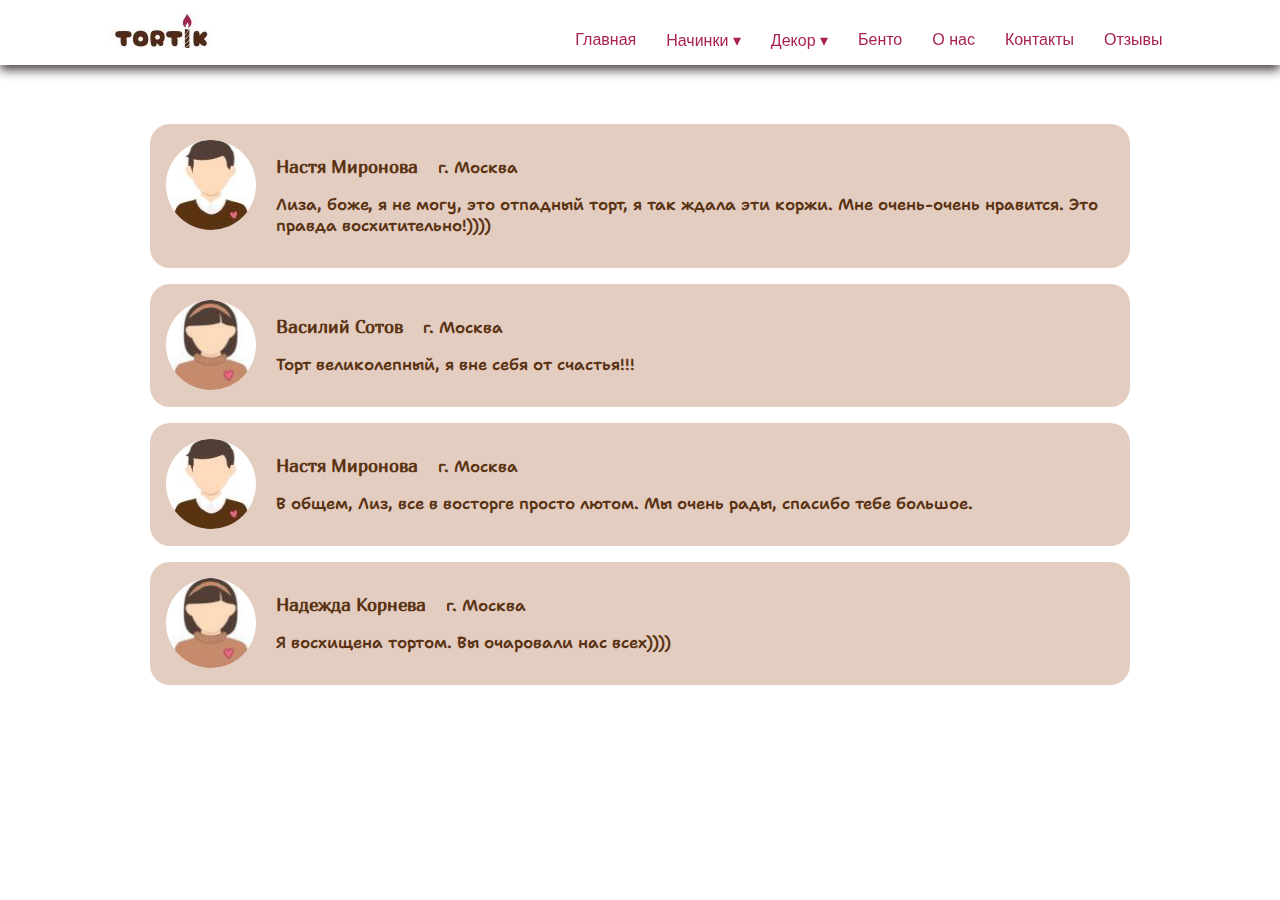
<file: 12th.html>
<!DOCTYPE html>
<html lang="ru">
  <head>
    <meta charset="UTF-8">
    <title>ТОРТИК</title>
    <meta http-equiv="X-UA-Compatible" content="IE-edge">
    <meta name="viewport" content="1.0">
    <title>DropDown Menu</title>
    <link rel="stylesheet" type="text/css" href="style12.css">
   <link rel="preconnect" href="https://fonts.googleapis.com">
<link rel="preconnect" href="https://fonts.gstatic.com" crossorigin>
<link href="https://fonts.googleapis.com/css2?family=Balsamiq+Sans&family=Marmelad&family=Montserrat+Alternates:wght@600&family=Oi&family=Pattaya&family=Shantell+Sans:wght@300&display=swap" rel="stylesheet">
<link rel='stylesheet' href='https://cdn-uicons.flaticon.com/2.0.0/uicons-brands/css/uicons-brands.css'>
  </head>
  <body>
    <header>
      <a href="#" class="logo"> <img src="images/logogo.jpg"></a>
      <nav>
        <ul>
          <li><a href="index.html">Главная</a></li>
          <li><a href="#">Начинки &blacktriangledown;</a>
            <ul>
              <li><a href="menu.html">Бисквитные</a></li>
              <li><a href="third.html">Муссовые</a></li>
            </ul>
          </li>
          <li><a href="#">Декор &blacktriangledown;</a>
            <ul>
              <li><a href="sixth.html">На день рождения</a></li>
              <li><a href="fifth.html">На свадьбу</a></li>
              <li><a href="eightth.html">Другое</a></li>
            </ul>
          </li>
          <li><a href="nineth.html">Бенто</a>
           
          </li>
          <li><a href="10th.html">О нас</a></li>
          <li><a href="11th.html">Контакты</a></li>
          <li><a href="12th.html">Отзывы</a></li>
        </ul>
      </nav>
    </header>
 <div class="bububu">
  <div class="container">
  <img src="images/male.jpg" alt="avatar">
  <p><span>Настя Миронова</span> г. Москва</p>
  <p>Лиза, боже, я не могу, это отпадный торт, я так ждала эти коржи. Мне очень-очень нравится. Это правда восхитительно!))))</p>
</div>
<div class="container">
  <img src="images/female.jpg" alt="avatar">
  <p><span>Василий Сотов</span> г. Москва</p>
  <p>Торт великолепный, я вне себя от счастья!!!</p>
</div>
<div class="container">
  <img src="images/male.jpg" alt="avatar">
  <p><span>Настя Миронова</span> г. Москва</p>
  <p>В общем, Лиз, все в восторге просто лютом. Мы очень рады, спасибо тебе большое.</p>
</div>
<div class="container">
  <img src="images/female.jpg" alt="avatar">
  <p><span>Надежда Корнева</span> г. Москва</p>
  <p>Я восхищена тортом. Вы очаровали нас всех))))</p>
</div>
</div>
  </body>
</file>
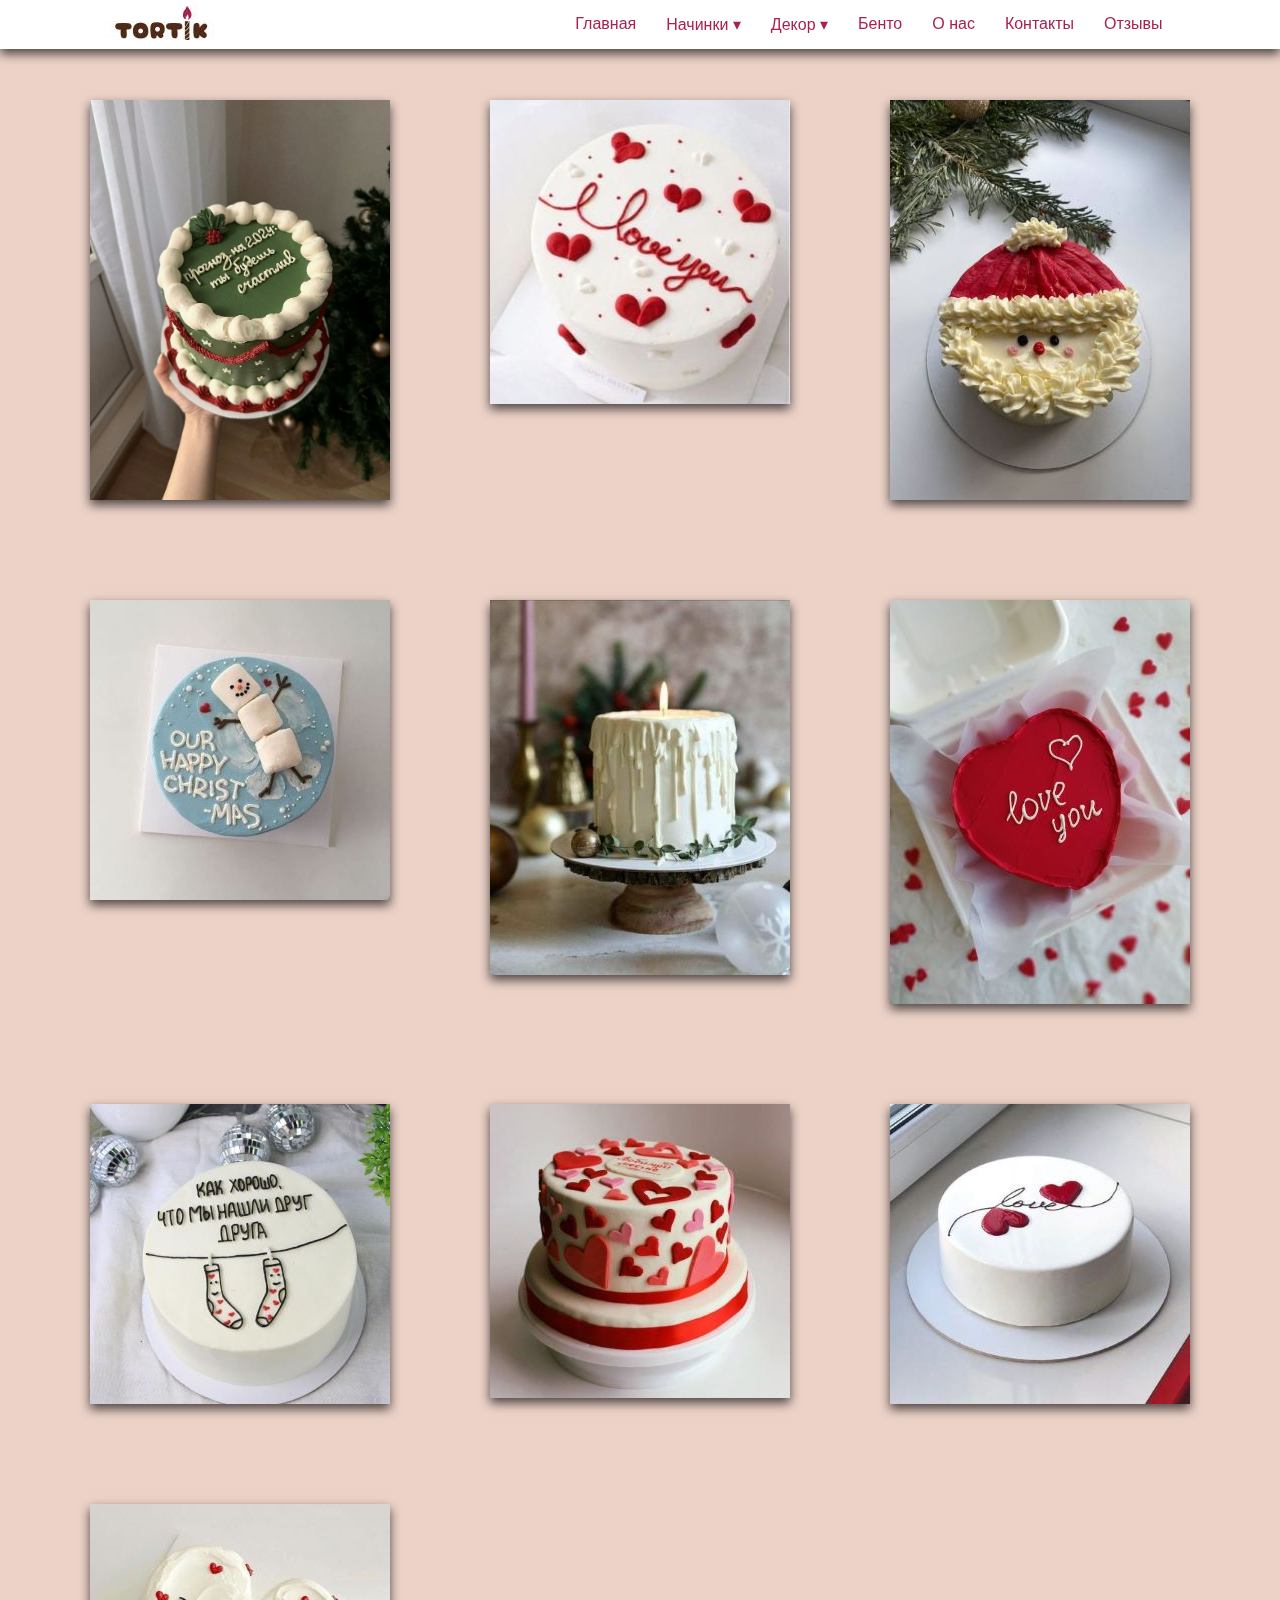
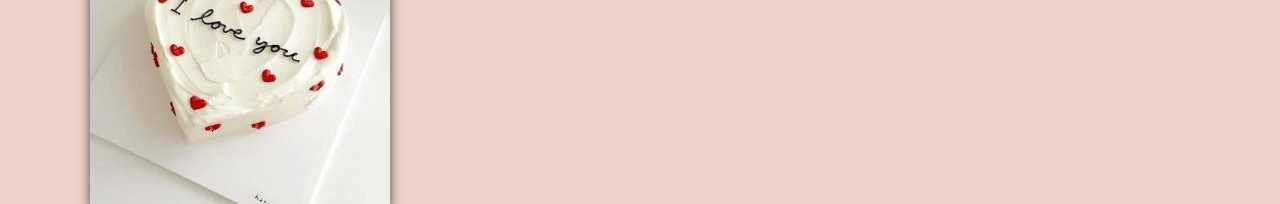
<file: eightth.html>
<!DOCTYPE html>
<html lang="ru">
  <head>
    <meta charset="UTF-8">
    <title>ТОРТИК</title>
    <meta http-equiv="X-UA-Compatible" content="IE-edge">
    <meta name="viewport" content="1.0">
    <title>DropDown Menu</title>
    <meta name="viewport" content="width=device-width, initial-scale=1">
    <link rel="stylesheet" type="text/css" href="style8.css">
   <link rel="preconnect" href="https://fonts.googleapis.com">
<link rel="preconnect" href="https://fonts.gstatic.com" crossorigin>
<link href="https://fonts.googleapis.com/css2?family=Balsamiq+Sans&family=Marmelad&family=Montserrat+Alternates:wght@600&family=Oi&family=Pattaya&family=Shantell+Sans:wght@300&display=swap" rel="stylesheet">
<link rel='stylesheet' href='https://cdn-uicons.flaticon.com/2.0.0/uicons-brands/css/uicons-brands.css'>
  </head>
  <body> 
    <header>
      <a href="#" class="logo"> <img src="images/logogo.jpg"></a>
      <nav>
        <ul>
          <li><a href="index.html">Главная</a></li>
          <li><a href="#">Начинки &blacktriangledown;</a>
            <ul>
              <li><a href="menu.html">Бисквитные</a></li>
              <li><a href="third.html">Муссовые</a></li>
            </ul>
          </li>
          <li><a href="#">Декор &blacktriangledown;</a>
            <ul>
              <li><a href="sixth.html">На день рождения</a></li>
              <li><a href="fifth.html">На свадьбу</a></li>
              <li><a href="eightth.html">Другое</a></li>
            </ul>
          </li>
          <li><a href="nineth.html">Бенто</a>
           
          </li>
          <li><a href="10th.html">О нас</a></li>
          <li><a href="11th.html">Контакты</a></li>
          <li><a href="12th.html">Отзывы</a></li>
        </ul>
      </nav>
    </header>
   <section class="Intro8">
    <div class="intro-image8">
      
   
     <div class="other-decor">
        <div class="decor">
          <div class="decor-img">
            <img  style="width: 100%;" src="images/other1.jpg">
          </div>
        </div>
        <div class="decor">
           <div class="decor-img">
            <img src="images/other5.jpg">
            </div>
        </div>
        <div class="decor">
           <div class="decor-img">
            <img src="images/other2.jpg">
            </div>
        </div>
     </div>

     <div class="other-decor">
        <div class="decor">
          <div class="decor-img">
            <img src="images/other4.jpg">
          </div>
        </div>
        <div class="decor">
           <div class="decor-img">
            <img src="images/other3.jpg">
            </div>
        </div>
        <div class="decor">
           <div class="decor-img">
            <img src="images/other7.jpg">
            </div>
        </div>
        
     </div>

     <div class="other-decor">
        <div class="decor">
          <div class="decor-img">
            <img src="images/other6.jpg">
          </div>
        </div>
        <div class="decor">
           <div class="decor-img">
            <img src="images/other8.jpg">
            </div>
        </div>
        <div class="decor">
          <div class="decor-img">
            <img src="images/other9.jpg">
          </div>
        </div>
     </div>

     <div class="other-decor">
        <div class="decor">
          <div class="decor-img">
            <img src="images/other0.jpg">
          </div>
        </div>
     </div>
        
     </div>
</section>


  </body>
</file>
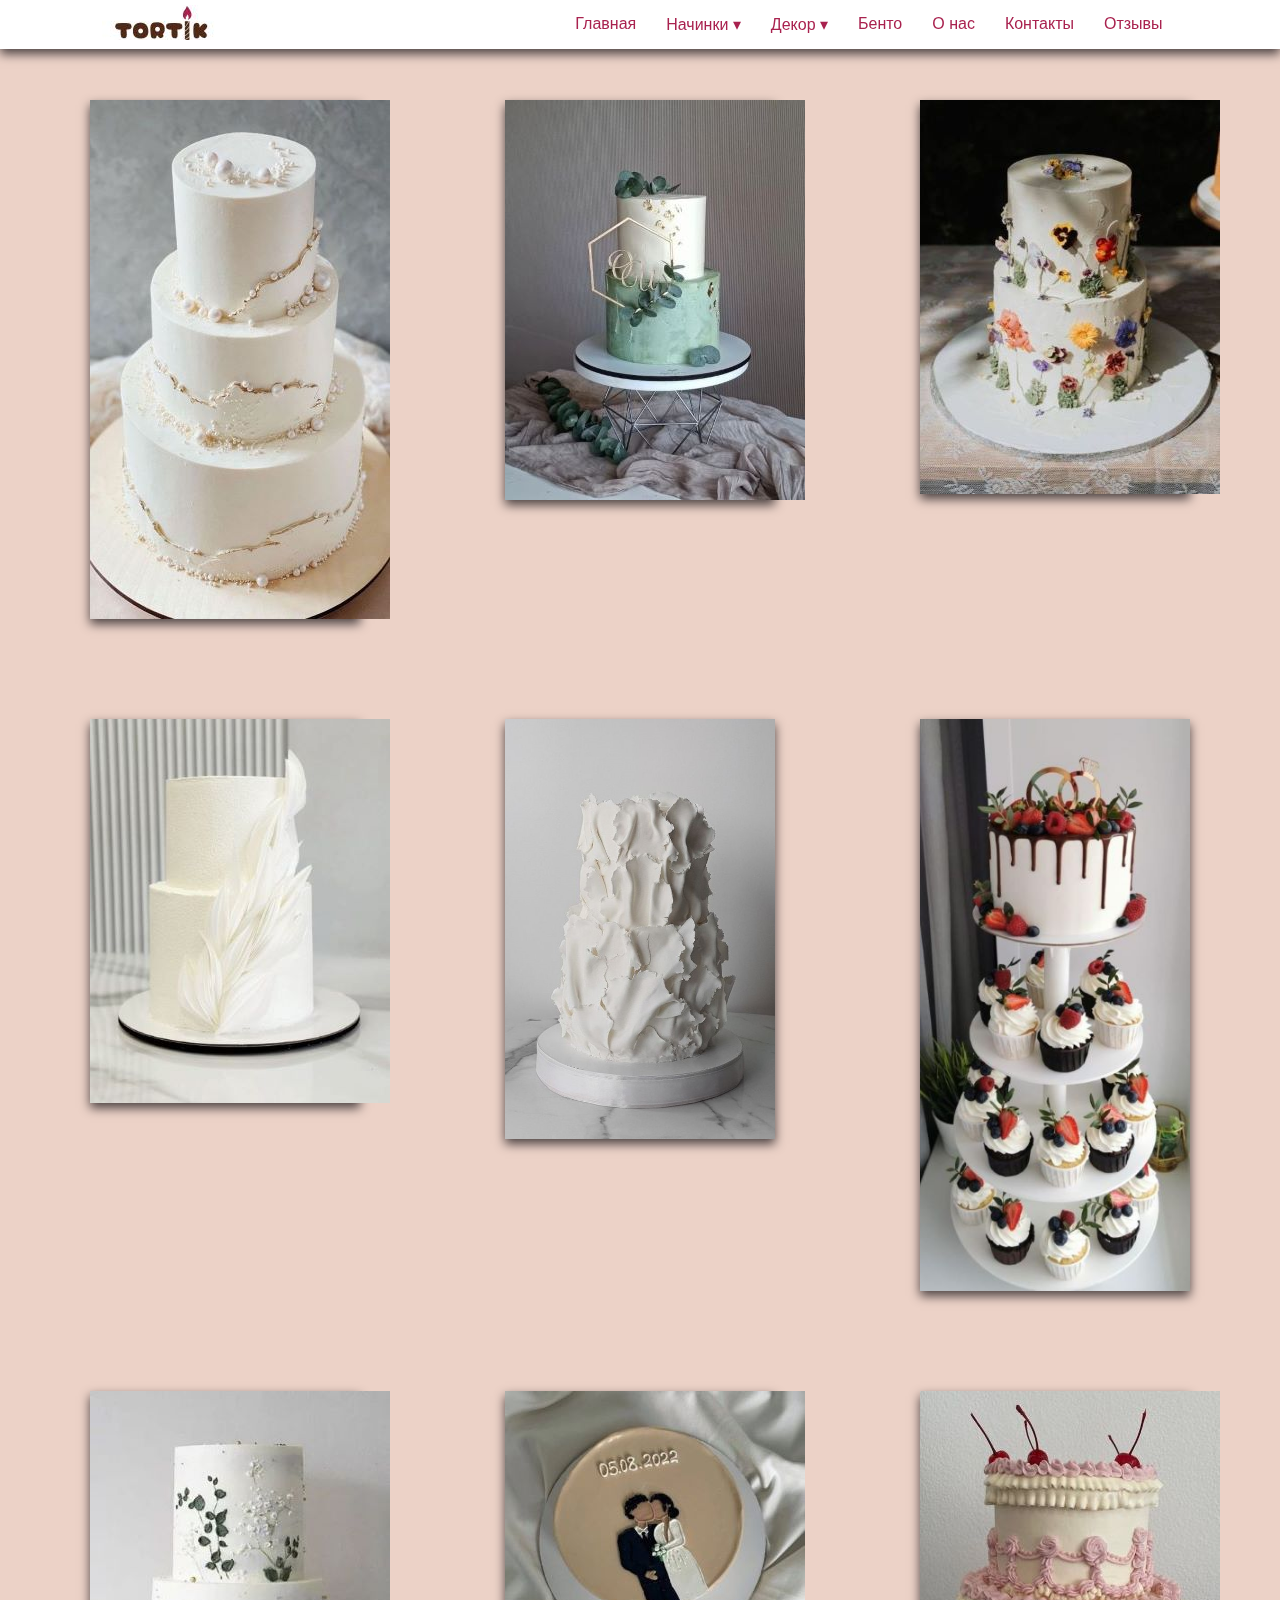
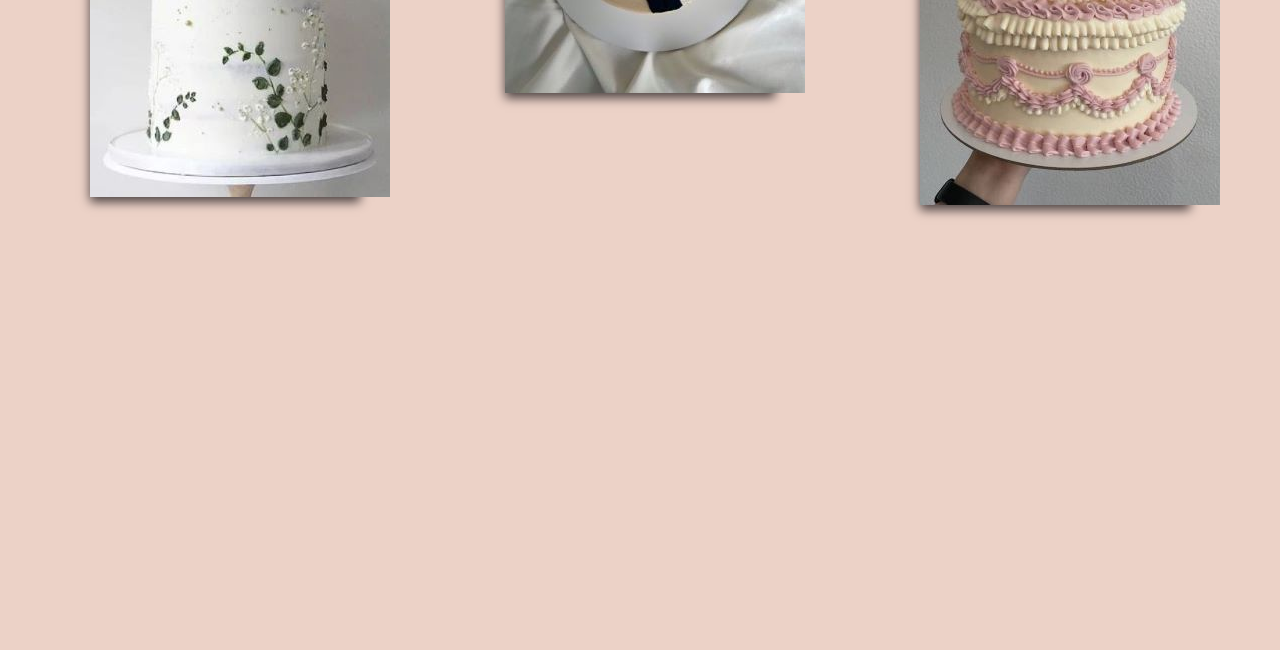
<file: fifth.html>
<!DOCTYPE html>
<html lang="ru">
  <head>
    <meta charset="UTF-8">
    <title>ТОРТИК</title>
    <meta http-equiv="X-UA-Compatible" content="IE-edge">
    <meta name="viewport" content="1.0">
    <title>DropDown Menu</title>
    <link rel="stylesheet" type="text/css" href="style5.css">
   <link rel="preconnect" href="https://fonts.googleapis.com">
   <meta name="viewport" content="width=device-width, initial-scale=1">
<link rel="preconnect" href="https://fonts.gstatic.com" crossorigin>
<link href="https://fonts.googleapis.com/css2?family=Balsamiq+Sans&family=Marmelad&family=Montserrat+Alternates:wght@600&family=Oi&family=Pattaya&family=Shantell+Sans:wght@300&display=swap" rel="stylesheet">
<link rel='stylesheet' href='https://cdn-uicons.flaticon.com/2.0.0/uicons-brands/css/uicons-brands.css'>
  </head>
  <body> 
    <header>
      <a href="#" class="logo"> <img src="images/logogo.jpg"></a>
      <nav>
        <ul>
          <li><a href="index.html">Главная</a></li>
          <li><a href="#">Начинки &blacktriangledown;</a>
            <ul>
              <li><a href="menu.html">Бисквитные</a></li>
              <li><a href="third.html">Муссовые</a></li>
            </ul>
          </li>
          <li><a href="#">Декор &blacktriangledown;</a>
            <ul>
              <li><a href="sixth.html">На день рождения</a></li>
              <li><a href="fifth.html">На свадьбу</a></li>
              <li><a href="eightth.html">Другое</a></li>
            </ul>
          </li>
          <li><a href="nineth.html">Бенто</a>
           
          </li>
          <li><a href="10th.html">О нас</a></li>
          <li><a href="11th.html">Контакты</a></li>
          <li><a href="12th.html">Отзывы</a></li>
        </ul>
      </nav>
    </header>
   <section class="Intro5">
    <div class="intro-image5">
      
   
     <div class="wedding-decor">
        <div class="decor">
          <div class="decor-img">
            <img src="images/wedding1.jpg">
          </div>
        </div>
        <div class="decor">
           <div class="decor-img">
            <img src="images/wedding2.jpg">
            </div>
        </div>
        <div class="decor">
           <div class="decor-img">
            <img src="images/wedding3.jpg">
            </div>
        </div>
     </div>

     <div class="wedding-decor">
        <div class="decor">
          <div class="decor-img">
            <img src="images/wedding4.jpg">
          </div>
        </div>
        <div class="decor">
           <div class="decor-img">
            <img  style="width: 100%;" src="images/wedding5.jpg">
            </div>
        </div>
        <div class="decor">
           <div class="decor-img">
            <img style="width: 100%;"  src="images/wedding8.jpg">
            </div>
        </div>
        
     </div>

     <div class="wedding-decor">
        <div class="decor">
          <div class="decor-img">
            <img src="images/wedding6.jpg">
          </div>
        </div>
        <div class="decor">
           <div class="decor-img">
            <img src="images/wedding7.jpg">
            </div>
        </div>
        <div class="decor">
          <div class="decor-img">
            <img src="images/wedding9.jpg">
          </div>
        </div>
     </div>

     
        
     </div>
</section>


  </body>
</file>
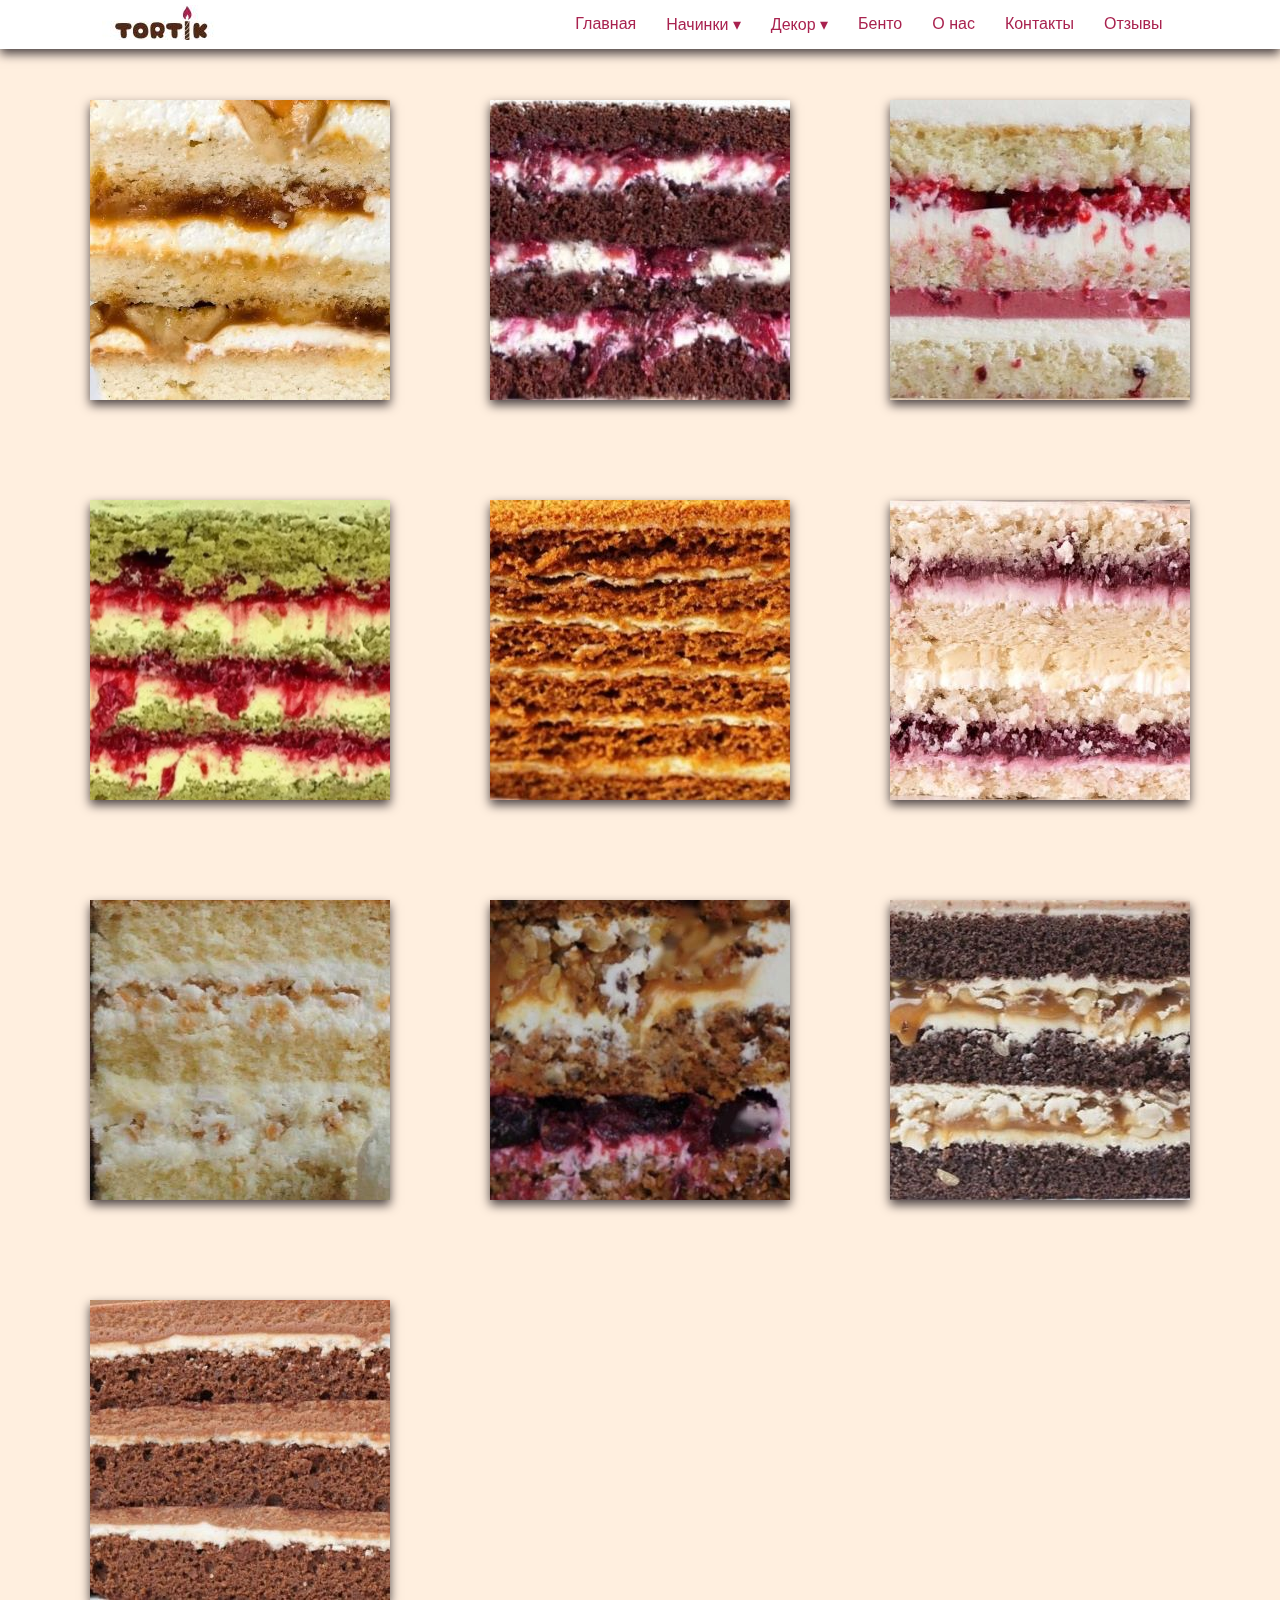
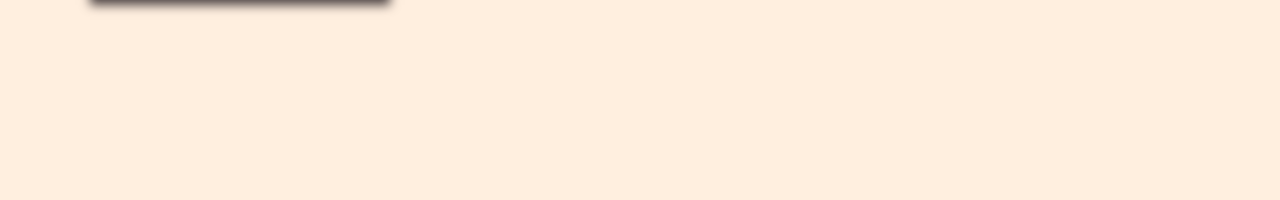
<file: menu.html>
<!DOCTYPE html>
<html lang="ru">
  <head>
    <meta charset="UTF-8">
    <title>ТОРТИК</title>
    <meta http-equiv="X-UA-Compatible" content="IE-edge">
    <meta name="viewport" content="1.0">
    <meta name="viewport" content="width=device-width, initial-scale=1">
    <title>DropDown Menu</title>
     <link rel="stylesheet" type="text/css" href="style2.css">
   <link rel="preconnect" href="https://fonts.googleapis.com">
<link rel="preconnect" href="https://fonts.gstatic.com" crossorigin>
<link href="https://fonts.googleapis.com/css2?family=Balsamiq+Sans&family=Marmelad&family=Montserrat+Alternates:wght@600&family=Oi&family=Pattaya&family=Shantell+Sans:wght@300&display=swap" rel="stylesheet">
<link rel='stylesheet' href='https://cdn-uicons.flaticon.com/2.0.0/uicons-brands/css/uicons-brands.css'>
  </head>
  <body> 
    <header>
      <a href="#" class="logo"><img src="images/logogo.jpg"> </a>
      <nav>
        <ul>
          <li><a href="index.html">Главная</a></li>
          <li><a href="#">Начинки &blacktriangledown;</a>
            <ul>
              <li><a href="menu.html">Бисквитные</a></li>
              <li><a href="third.html">Муссовые</a></li>
            </ul>
          </li>
          <li><a href="#">Декор &blacktriangledown;</a>
            <ul>
              <li><a href="sixth.html">На день рождения</a></li>
              <li><a href="fifth.html">На свадьбу</a></li>
              <li><a href="eightth.html">Другое</a></li>
            </ul>
          </li>
          <li><a href="nineth.html">Бенто</a>
           
          </li>
          <li><a href="10th.html">О нас</a></li>
          <li><a href="11th.html">Контакты</a></li>
          <li><a href="12th.html">Отзывы</a></li>
        </ul>
      </nav>
    </header>
   <section class="Intro2">
    <div class="intro-image2">
      
   
     <div class="biscuit_fillings">
        <div class="filling">
          <div class="filling-img">
            <img src="images/бананкар.jpg">
          </div>
          <div class="filling-text">банан-карамель</div>
          <div class="filling-subtext">нежный карамельный бисквит</div> 
          <div class="filling-subtext1">банан в карамели</div> 
          <div class="filling-subtext2">сырно-сливочный крем</div> 
          <div class="filling-subtext3">карамельный мусс</div>
          <div class="filling-pricetext">1500 руб/кг</div> 
        </div>
        <div class="filling">
           <div class="filling-img">
            <img src="images/вишняшок.jpg">
            </div>
            <div class="filling-text">вишня-шоколад</div>
           <div class="filling-subtext">шоколадный бисквит</div>
           <div class="filling-subtext1">вишневое конфи</div> 
           <div class="filling-subtext2">сырно-сливочный крем</div> 
           <div class="filling-subtext3">шоколадный ганаш</div>
           <div class="filling-pricetext">1300 руб/кг</div>  
        </div>
        <div class="filling">
           <div class="filling-img">
            <img src="images/йогяг.jpg">
            </div>
            <div class="filling-text">ягодный йогурт</div>
          <div class="filling-subtext">йогуртовый бисквит</div>
          <div class="filling-subtext1">ягодный мусс</div> 
          <div class="filling-subtext2"> сырно-сливочный крем</div> 
          <div class="filling-pricetext">1400 руб/кг</div> 
        </div>
        
     </div>
     <div class="biscuit_fillings">
        <div class="filling">
          <div class="filling-img">
            <img src="images/фистмал.png">
          </div>
          <div class="filling-text">фисташка-малина</div>
          <div class="filling-subtext">фисташковый бисквит</div> 
          <div class="filling-subtext1">крем-чиз с фисташковой пастой</div> 
          <div class="filling-subtext2">малиновое конфи</div> 
          <div class="filling-pricetext">1600 руб/кг</div> 
        </div>
        <div class="filling">
           <div class="filling-img">
            <img src="images/мед1.jpg">
            </div>
            <div class="filling-text">медовик</div>
          <div class="filling-subtext"> медовые коржи</div>
          <div class="filling-subtext1">сливочно-сметанный крем</div> 
          <div class="filling-subtext2">опционально: ягодная прослойка</div> 
          <div class="filling-pricetext">1000 руб/кг</div> 
        </div>
        <div class="filling">
           <div class="filling-img">
            <img src="images/кокос.jpg">
            </div>
            <div class="filling-text">малина-кокос</div>
          <div class="filling-subtext">кокосовый бисквит</div>
          <div class="filling-subtext1">кокосовый крем</div> 
          <div class="filling-subtext2">  сырно-сливочный крем</div> 
          <div class="filling-subtext3">малиновое конфи</div> 
          <div class="filling-pricetext">1600 руб/кг</div> 
        </div>
        
     </div>
     <div class="biscuit_fillings">
        <div class="filling">
          <div class="filling-img">
            <img src="images/раф.jpg">
          </div>
          <div class="filling-text">рафаэлло</div>
          <div class="filling-subtext">миндальный бисквит</div>
          <div class="filling-subtext1">кокосовый крем</div> 
          <div class="filling-subtext2">крем-чиз с миндальной пастой</div> 
          <div class="filling-pricetext">1600 руб/кг</div> 
        </div>
        <div class="filling">
           <div class="filling-img">
            <img src="images/морк.jpg">
            </div>
            <div class="filling-text">"осенний вечер"</div>
          <div class="filling-subtext">морковный бисквит</div>
          <div class="filling-subtext1">вишневое конфи</div> 
          <div class="filling-subtext2">  сырно-сливочный крем</div> 
          <div class="filling-subtext3">грецкий орех в карамели</div> 
          <div class="filling-pricetext">1700 руб/кг</div> 
        </div>
        <div class="filling">
           <div class="filling-img">
            <img src="images/сникерс.jpg">
            </div>
            <div class="filling-text">сникерс</div>
          <div class="filling-subtext">шоколадный бисквит</div>
          <div class="filling-subtext1">арахис в карамели</div> 
          <div class="filling-subtext2">  сырно-сливочный крем</div>
          <div class="filling-pricetext">1400 руб/кг</div> 
        </div>
        
     </div>
     <div class="biscuit_fillings">
        <div class="filling">
          <div class="filling-img">
            <img src="images/двшок.jpg">
          </div>
          <div class="filling-text">двойной шоколад</div>
          <div class="filling-subtext">шоколадный бисквит</div>
          <div class="filling-subtext1">шоколадный ганаш</div> 
          <div class="filling-subtext2">  сырно-сливочный крем</div>
          <div class="filling-pricetext">1300 руб/кг</div> 
        </div>
        
     </div>
     </div>
</section>

  </body>
</file>
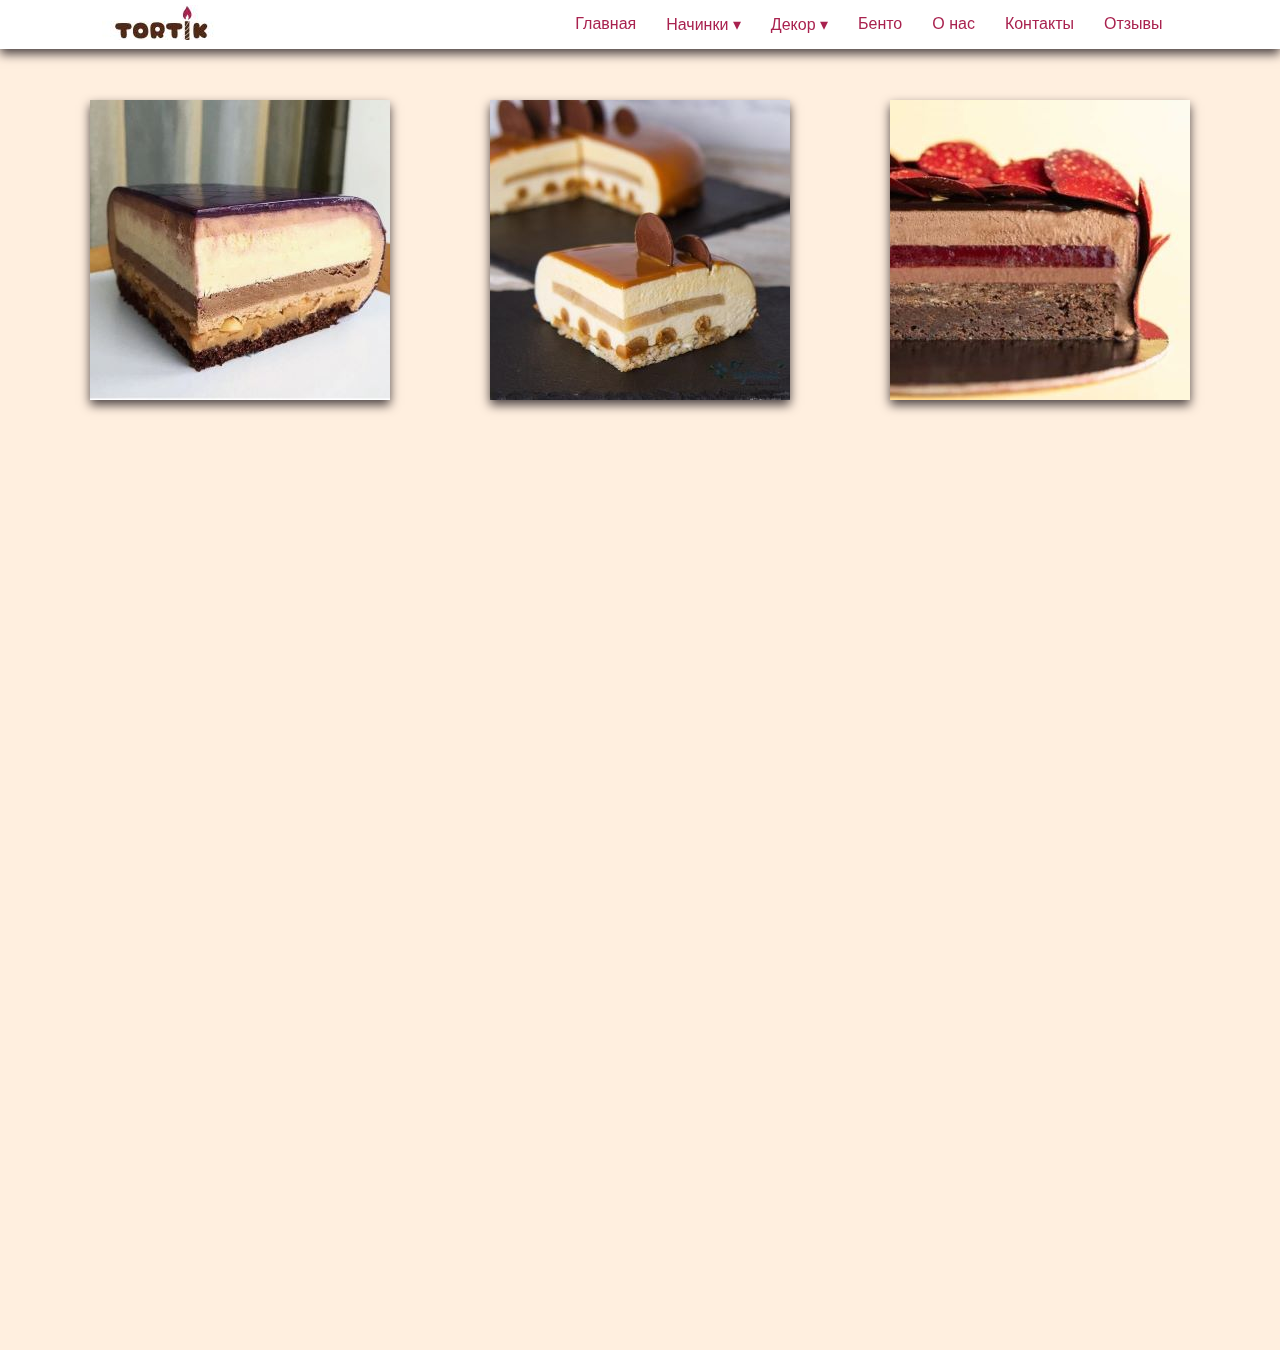
<file: third.html>
<!DOCTYPE html>
<html lang="ru">
  <head>
    <meta charset="UTF-8">
    <title>ТОРТИК</title>
    <meta http-equiv="X-UA-Compatible" content="IE-edge">
    <meta name="viewport" content="1.0">
    <meta name="viewport" content="width=device-width, initial-scale=1">
    <title>DropDown Menu</title>
     <link rel="stylesheet" type="text/css" href="style3.css">
   <link rel="preconnect" href="https://fonts.googleapis.com">
<link rel="preconnect" href="https://fonts.gstatic.com" crossorigin>
<link href="https://fonts.googleapis.com/css2?family=Balsamiq+Sans&family=Marmelad&family=Montserrat+Alternates:wght@600&family=Oi&family=Pattaya&family=Shantell+Sans:wght@300&display=swap" rel="stylesheet">
<link rel='stylesheet' href='https://cdn-uicons.flaticon.com/2.0.0/uicons-brands/css/uicons-brands.css'>
  </head>
  <body> 
    <header>
      <a href="#" class="logo"><img src="images/logogo.jpg"> </a>
      <nav>
        <ul>
          <li><a href="index.html">Главная</a></li>
          <li><a href="#">Начинки &blacktriangledown;</a>
            <ul>
              <li><a href="menu.html">Бисквитные</a></li>
              <li><a href="third.html">Муссовые</a></li>
            </ul>
          </li>
          <li><a href="#">Декор &blacktriangledown;</a>
            <ul>
              <li><a href="sixth.html">На день рождения</a></li>
              <li><a href="fifth.html">На свадьбу</a></li>
              <li><a href="eightth.html">Другое</a></li>
            </ul>
          </li>
          <li><a href="nineth.html">Бенто</a>
           
          </li>
          <li><a href="10th.html">О нас</a></li>
          <li><a href="11th.html">Контакты</a></li>
          <li><a href="12th.html">Отзывы</a></li>
        </ul>
      </nav>
    </header>
   <section class="Intro3">
    <div class="intro-image3">
      
   
     <div class="muss_fillings">
        <div class="filling">
          <div class="filling-img">
            <img src="images/мусс.jpg">
          </div>
          <div class="filling-text">шоколадный</div>
          <div class="filling-subtext">нежный шоколадный мусс</div> 
          <div class="filling-subtext1">хрустящий слой</div> 
          <div class="filling-subtext2">шоколадный бисквит</div> 
          <div class="filling-pricetext">1500 руб/кг</div>
        </div>
        <div class="filling">
           <div class="filling-img">
            <img src="images/груша.jpg">
            </div>
            <div class="filling-text">груша-карамель</div>
           <div class="filling-subtext">карамельный мусс</div>
           <div class="filling-subtext1">груша в карамели</div> 
           <div class="filling-subtext2">ванильный бисквит</div>
           <div class="filling-pricetext">1700 руб/кг</div>
        </div>
        <div class="filling">
           <div class="filling-img">
            <img src="images/муссшок.jpg">
            </div>
            <div class="filling-text">вишня-шоколад</div>
          <div class="filling-subtext">вишневый мусс</div>
          <div class="filling-subtext1">шоколадный мусс</div> 
          <div class="filling-subtext2">шоколадный бисквит</div> 
          <div class="filling-pricetext">1400 руб/кг</div>
        </div>
        
     </div>
        
     </div>
</section>


  </body>
</file>
<file: style12.css>
*
header {
  box-sizing: border-box;
  font-family: sans-serif;
  list-style-type: none;
  text-decoration: none;
  margin: 0;
  padding: 0;
    position: fixed;
    top:0;
    left: 0;
    right: 0;
     z-index: 3;
    background: #fff;
    display: flex;
    justify-content: space-between;
    align-items: center;
    padding: 0 8%;
    box-shadow: 0 5px 10px #4d4343;
}

header .logo {
margin: 0;
  padding: 0;
    transition: 0.5s;

}

header .logo:hover {
  transform: scale(1.2);
  
}

header nav ul li {
  box-sizing: border-box;
  font-family: sans-serif;
  list-style-type: none;
  text-decoration: none;
  margin: 0;
  padding: 0;
  position: relative;
  float: left;
   z-index: 3;
}

header nav ul li a {
  box-sizing: border-box;
  font-family: sans-serif;
  list-style-type: none;
  text-decoration: none;
  margin: 0;
  padding: 0;
  padding: 15px;
  color: #A9224F;
  font-size: 16px;
  display: block;
}

header nav ul li a:hover {
  box-sizing: border-box;
  font-family: sans-serif;
  list-style-type: none;
  text-decoration: none;
  background: #FFEBF1;
  color: #A9224F;

}

nav ul li ul {
  box-sizing: border-box;
  font-family: sans-serif;
  list-style-type: none;
  text-decoration: none;
  margin: 0;
  padding: 0;
  position: absolute;
  left: 0;
  width: 180px;
  background: #fff;
  display: none;


}

nav ul li:hover > ul {
  box-sizing: border-box;
  font-family: sans-serif;
  list-style-type: none;
  text-decoration: none;
  margin: 0;
  padding: 0;
  display: initial;

}
 .container {   width: 75%;
 
  background-color: #E3CCC0;
  border-radius: 20px; /* скругление углов блока */
  padding: 16px; /* внутренние поля */
  margin: 16px auto; /* внешние отступы */
}
 .container img {
  float: left; /* обтекание слева */
  margin-right: 20px; /* пространство между аватаркой и абзацем */
  border-radius: 50%; /* скругляет аватарку */
  width: 90px;
}

.container span {
  font-size: 18px;
  font-family: 'Marmelad', sans-serif;
  font-weight: 600;
  color: #5A3313;
  margin-right: 15px;
}
.container p {
  font-family: 'Shantell Sans', cursive;
  font-weight: 600;
  color: #5A3313;
}

.bububu {
  padding-top:100px ;
}
</file>
<file: style8.css>
*{
  margin: 0;
  padding: 0;
  box-sizing: border-box;
  font-family: sans-serif;
  list-style-type: none;
  text-decoration: none;
}
/*intro8*/
header {
    position: fixed;
    top:0;
    left: 0;
    right: 0;
     z-index: 3;
    background: #fff;
    display: flex;
    justify-content: space-between;
    align-items: center;
    padding: 0 8%;
    box-shadow: 0 5px 10px #4d4343;
}

header .logo {


    transition: 0.5s;

}

header .logo:hover {
  transform: scale(1.2);
  
}

header nav ul li {
  position: relative;
  float: left;
   z-index: 3;
}

header nav ul li a {
  padding: 15px;
  color: #A9224F;
  font-size: 16px;
  display: block;
}

header nav ul li a:hover {
  background: #FFEBF1;
  color: #A9224F;

}

nav ul li ul {
  position: absolute;
  left: 0;
  width: 180px;
  background: #fff;
  display: none;


}

nav ul li:hover > ul {
  display: initial;

}
.Intro8 {

}

.intro-image8 {
  background-color: #ECD2C7;
  background-size: cover;
  position: absolute;
  width: 100%;

}
.other-decor {
  width: 1100px;
  margin-left: auto;
  margin-right: auto;
  display: flex;
  justify-content: space-between;

}

.decor{
 width: 300px;
 height: 100%;

 position: relative;
 margin-top:100px;
 box-shadow: 0 5px 10px #4d4343;
}

.decor:hover .decor-img {
  transform: scale(1.2);

}

.decor-img {
  transition: transform .3s linear;
}

.decor-img img {
  display: block;

}
@media (max-width:1152px) {
  .intro-image8{
    width: 150%;
  }

}
@media (max-width:776px) {
  .intro-image8{
    width: 250%;
    height: 250%;
  }

}


@media (max-width:476px) {
  .intro-image8{
    width: 390%;
    height: 450%;
    
  }

}
</file>
<file: style5.css>
*{
  margin: 0;
  padding: 0;
  box-sizing: border-box;
  font-family: sans-serif;
  list-style-type: none;
  text-decoration: none;
}
/*intro5*/
header {
    position: fixed;
    top:0;
    left: 0;
    right: 0;
     z-index: 3;
    background: #fff;
    display: flex;
    justify-content: space-between;
    align-items: center;
    padding: 0 8%;
    box-shadow: 0 5px 10px #4d4343;
}

header .logo {

    transition: 0.5s;

}

header .logo:hover {
  transform: scale(1.2);
  
}

header nav ul li {
  position: relative;
  float: left;
   z-index: 3;
}

header nav ul li a {
  padding: 15px;
  color: #A9224F;
  font-size: 16px;
  display: block;
}

header nav ul li a:hover {
  background: #FFEBF1;
  color: #A9224F;

}

nav ul li ul {
  position: absolute;
  left: 0;
  width: 180px;
  background: #fff;
  display: none;


}

nav ul li:hover > ul {
  display: initial;

}
.Intro5 {

}

.intro-image5 {
  background-color: #ECD2C7;
  background-size: cover;
 position: absolute;
 width: 100%;
 height: 250%;

}
.wedding-decor {
  width: 1100px;
  margin-left: auto;
  margin-right: auto;
  display: flex;
  justify-content: space-between;

}

.decor{
 width: 270px;
 height: 100%;

 position: relative;
 margin-top:100px;
 box-shadow: 0 5px 10px #4d4343;
}

.decor:hover .decor-img {
  transform: scale(1.2);

}

.decor-img {
  transition: transform .3s linear;
}

.decor-img img {
  display: block;

}
@media (max-width:1152px) {
  .intro-image5{
    width: 150%;
  }

}
@media (max-width:776px) {
  .intro-image5{
    width: 250%;
  }

}
@media (max-width:476px) {
  .intro-image5{
    width: 320%;
    height: 320%;
  }

}
@media (max-width:476px) {
  .intro-image5{
    width: 390%;
    height: 460%;
  }

}
</file>
<file: style2.css>
*{
  margin: 0;
  padding: 0;
  box-sizing: border-box;
  font-family: sans-serif;
  list-style-type: none;
  text-decoration: none;
}
/*intro2*/
header {
    position: fixed;
    top:0;
    left: 0;
    right: 0;
     z-index: 3;

    background: #fff;
    display: flex;
    justify-content: space-between;
    align-items: center;
    padding: 0 8%;
    box-shadow: 0 5px 10px #4d4343;
}

header .logo {
    transition: 0.5s;

}

header .logo:hover {
  transform: scale(1.2);
  
}

header nav ul li {
  position: relative;
  float: left;
  z-index: 3;
}

header nav ul li a {
  padding: 15px;
  color: #A9224F;
  font-size: 16px;
  display: block;
}

header nav ul li a:hover {
  background: #FFEBF1;
  color: #A9224F;

}

nav ul li ul {
  position: absolute;
  left: 0;
  width: 180px;
  background: #fff;
  display: none;
}

nav ul li:hover > ul {
  display: initial;

}
.Intro2 {
  height: 200vh;
 
}

.intro-image2 {
  background-color: #FFEFDF;
  background-size: cover;
  height: 100%;

  width: 100%;

  background-position: right;
}

.biscuit_fillings{
  width: 1100px;
  margin-left: auto;
  margin-right: auto;
  
  display: flex;
  justify-content: space-between;

}

.filling{
 width: 300px;
 position: relative;
 background-color: #5A3313;
 margin-top: 100px;
 box-shadow: 0 5px 10px #4d4343;
}

.filling:hover .filling-img {
   transform: scale(1.2);

}

.filling:hover .filling-img img {
  opacity: .1;

}

.filling:hover .filling-text {
  opacity: 1;

}
.filling:hover .filling-subtext {
  opacity: 1;
}
.filling:hover .filling-subtext1 {
  opacity: 1;
}
.filling:hover .filling-subtext2 {
  opacity: 1;
}
.filling:hover .filling-subtext3 {
  opacity: 1;
}

.filling:hover .filling-pricetext {
  opacity: 1;
}

.filling-img {
  background: linear-gradient(to bottom, #5A3313, #D4C6AF);
  transition: transform .3s linear;

}

.filling-img img {
  display: block;

  transition: opacity .1s linear;

}

.filling-text {
  width: 100%;

  font-size: 25px;

  color: #fff;
  text-transform: uppercase;
  font-weight: 700;
  font-family: 'Marmelad', sans-serif;
  text-align: center;
  position: absolute;
  top: 10%;
  left: 0;
  z-index: 2;
  transform: translate3d(0, -50%, 0);
  opacity: 0;
  transition: opacity .2s linear;

}

.filling-subtext {
	width: 100%;

  font-size: 17px;

  color: #fff;
  font-weight: 700;
  font-family: 'Shantell Sans', cursive;
  text-align: left;
  position: absolute;
  top: 35%;
  left: 0;
  z-index: 2;
  transform: translate3d(0, -50%, 0);
  opacity: 0;
  transition: opacity .2s linear;
}

.filling-subtext1 {
	width: 100%;

  font-size: 17px;
  color: #fff;

  font-weight: 700;
  font-family: 'Shantell Sans', cursive;
  text-align: left;
  position: absolute;
  top: 45%;
  left: 0;
  z-index: 2;
  transform: translate3d(0, -50%, 0);
  opacity: 0;
  transition: opacity .2s linear;
}

.filling-subtext2 {
	width: 100%;

  font-size: 17px;

  color: #fff;
  font-weight: 700;
  font-family: 'Shantell Sans', cursive;
  text-align: left;
  position: absolute;
  top: 55%;
  left: 0;
  z-index: 2;
  transform: translate3d(0, -50%, 0);
  opacity: 0;
  transition: opacity .2s linear;
}
.filling-subtext3 {
	width: 100%;

  font-size: 17px;

  color: #fff;
  font-weight: 700;
  font-family: 'Shantell Sans', cursive;
  text-align: left;
  position: absolute;
  top: 65%;
  left: 0;
  z-index: 2;
  transform: translate3d(0, -50%, 0);
  opacity: 0;
  transition: opacity .2s linear;
}

.filling-pricetext {
	width: 100%;

  font-size: 25px;

  color: #fff;
  font-weight: 700;
  font-family: 'Marmelad', sans-serif;
  text-align: right;
  position: absolute;
  top: 90%;
  left: 0;
  z-index: 2;
  transform: translate3d(0, -50%, 0);
  opacity: 0;
  transition: opacity .2s linear;
}
@media (max-width:1100px) {
  .intro-image2{
    width: 120%;
   
    
  }
  
}
@media (max-width:900px) {
  .intro-image2{
    width: 150%;
   
    
  }
  
}
@media (max-width:763px) {
  .intro-image2{
    width: 200%;
   
    
  }
  
}
@media (max-width:582px) {
  .intro-image2{
    width: 250%;
    height: 150%;
   
    
  }
  
}
@media (max-width:440px) {
  .intro-image2{
    width: 300%;
    height: 150%;
   
    
  }
  
}
@media (max-width:392px) {
  .intro-image2{
    width: 350%;
    height: 180%;
   
    
  }
  
}
@media (max-width:316px) {
  .intro-image2{
    width: 400%;
    height: 180%;
   
    
  }
  
}
</file>
<file: style3.css>
*{
  margin: 0;
  padding: 0;
  box-sizing: border-box;
  font-family: sans-serif;
  list-style-type: none;
  text-decoration: none;
}
/*intro3*/
header {
    position: fixed;
    top:0;
    left: 0;
     z-index: 3;
    right: 0;
    background: #fff;
    display: flex;
    justify-content: space-between;
    align-items: center;
    padding: 0 8%;
    box-shadow: 0 5px 10px #4d4343;
}

header .logo {
    transition: 0.5s;

}

header .logo:hover {
  transform: scale(1.2);
  
}

header nav ul li {
  position: relative;
  float: left;

  z-index: 3;
}

header nav ul li a {
  padding: 15px;
  color: #A9224F;
  font-size: 16px;
  display: block;
}

header nav ul li a:hover {
  background: #FFEBF1;
  color: #A9224F;

}
nav ul li ul {
  position: absolute;
  left: 0;
  width: 180px;
  background: #fff;
  display: none;


}

nav ul li:hover > ul {
  display: initial;

}
.Intro3 {


}

.intro-image3 {
  background-color: #FFEFDF;
  background-size: cover;
position: absolute;
width: 100%;
height: 100%;

}
.muss_fillings{
  width: 1100px;
  margin-left: auto;
  margin-right: auto;
  display: flex;
  justify-content: space-between;


}

.filling{
 width: 300px;
 position: relative;
 margin-top:100px;

 box-shadow: 0 5px 10px #4d4343;
 background-color: #5A3313;

}

.filling:hover .filling-img {
  transform: scale(1.2);

}

.filling:hover .filling-img img {
  opacity: .1;

}

.filling:hover .filling-text {
  opacity: 1;

}
.filling:hover .filling-subtext {
  opacity: 1;
}
.filling:hover .filling-subtext1 {
  opacity: 1;
}
.filling:hover .filling-subtext2 {
  opacity: 1;
}
.filling:hover .filling-subtext3 {
  opacity: 1;
}

.filling:hover .filling-pricetext {
  opacity: 1;
}

.filling-img {
  background: linear-gradient(to bottom, #5A3313, #D4C6AF);
  transition: transform .3s linear;

}

.filling-img img {
  display: block;

  transition: opacity .1s linear;

}

.filling-text {
  width: 100%;

 font-size: 25px;

  color: #fff;
  text-transform: uppercase;
  font-weight: 700;
  font-family: 'Marmelad', sans-serif;
  text-align: center;
  position: absolute;
  top: 10%;
  left: 0;
  z-index: 2;
  transform: translate3d(0, -50%, 0);
  opacity: 0;
  transition: opacity .2s linear;


}
.filling-subtext {
  width: 100%;

  font-size: 17px;

  color: #fff;
  font-weight: 700;
  font-family: 'Shantell Sans', cursive;
  text-align: left;
  position: absolute;
  top: 35%;
  left: 0;
  z-index: 2;
  transform: translate3d(0, -50%, 0);
  opacity: 0;
  transition: opacity .2s linear;
}

.filling-subtext1 {
  width: 100%;

  font-size: 17px;
  color: #fff;

  font-weight: 700;
  font-family: 'Shantell Sans', cursive;
  text-align: left;
  position: absolute;
  top: 45%;
  left: 0;
  z-index: 2;
  transform: translate3d(0, -50%, 0);
  opacity: 0;
  transition: opacity .2s linear;
}

.filling-subtext2 {
  width: 100%;

  font-size: 17px;

  color: #fff;
  font-weight: 700;
  font-family: 'Shantell Sans', cursive;
  text-align: left;
  position: absolute;
  top: 55%;
  left: 0;
  z-index: 2;
  transform: translate3d(0, -50%, 0);
  opacity: 0;
  transition: opacity .2s linear;
}

.filling-pricetext {
  width: 100%;

  font-size: 25px;

  color: #fff;
  font-weight: 700;
  font-family: 'Marmelad', sans-serif;
  text-align: right;
  position: absolute;
  top: 90%;
  left: 0;
  z-index: 2;
  transform: translate3d(0, -50%, 0);
  opacity: 0;
  transition: opacity .2s linear;
}
@media (max-width:1600px) {
  .intro-image3{
    height: 150%;
    
   
    
  }
  
}
@media (max-width:1100px) {
  .intro-image3{
    width: 120%;
   
    
  }
  
}
@media (max-width:900px) {
  .intro-image3{
    width: 150%;
   
    
  }
  
}
@media (max-width:763px) {
  .intro-image3{
    width: 200%;
    height: 250%;
   
    
  }
  
}
@media (max-width:582px) {
  .intro-image3{
    width: 250%;
    height: 250%;
   
    
  }
  
}
@media (max-width:440px) {
  .intro-image3{
    width: 300%;
    height: 300%;

   
    
  }
  
}
@media (max-width:392px) {
  .intro-image3{
    width: 350%;
    height: 400%;

   
    
  }
  
}
@media (max-width:316px) {
  .intro-image3{
    width: 400%;
    height: 400%;
   
    
  }
  
}
</file>
